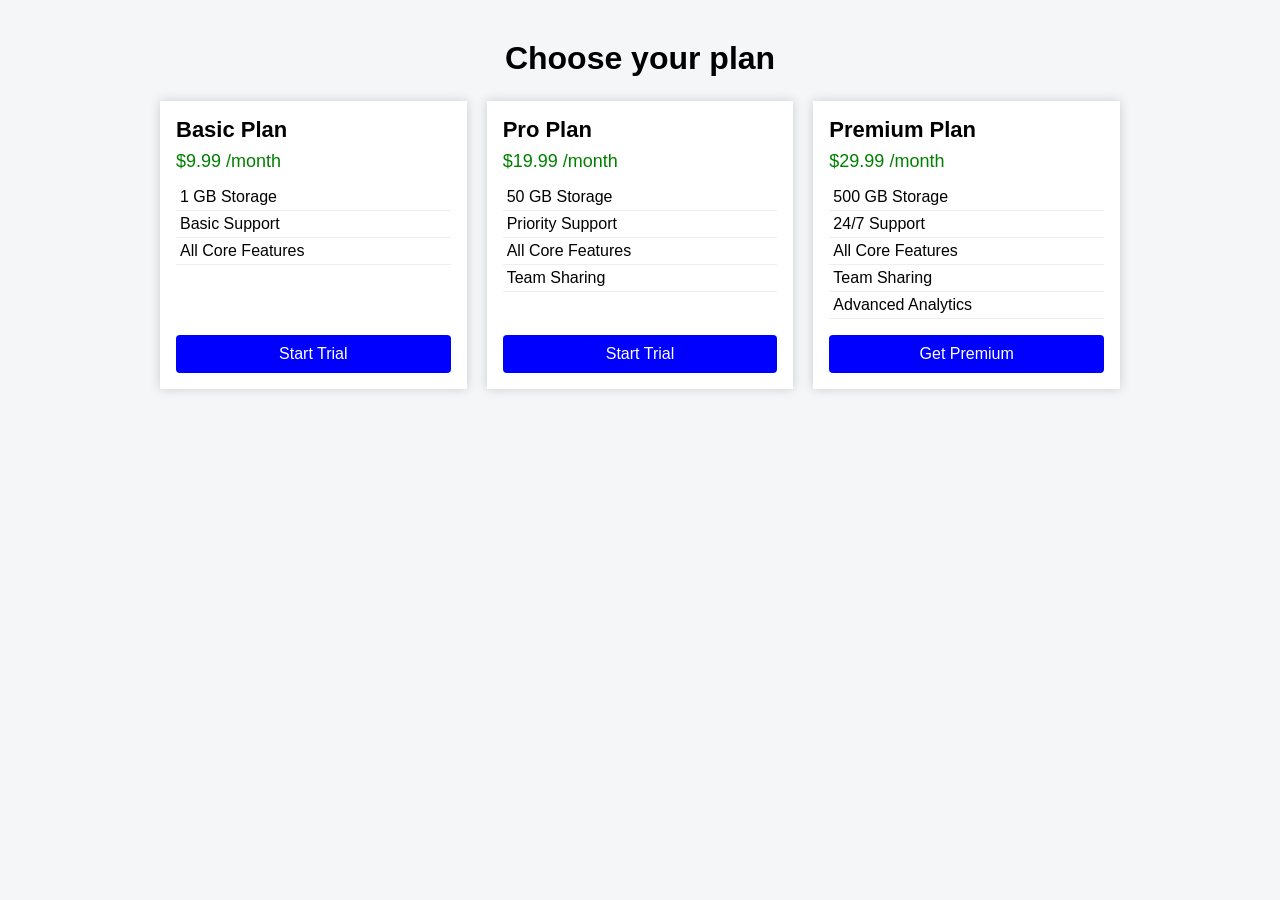
<file: index.html>
<!DOCTYPE html>
<html lang="en">
  <head>
    <meta charset="UTF-8" />
    <meta name="viewport" content="width=device-width, initial-scale=1.0" />
    <title>Pricing Cards</title>
    <link rel="stylesheet" href="styles.css" />
  </head>
  <body>
    <h1>Choose your plan</h1>
    <div class="plans" id="plans"></div>
    <p id="status" role="status" aria-live="polite"></p>

    <script src="script.js"></script>
  </body>
</html>
</file>
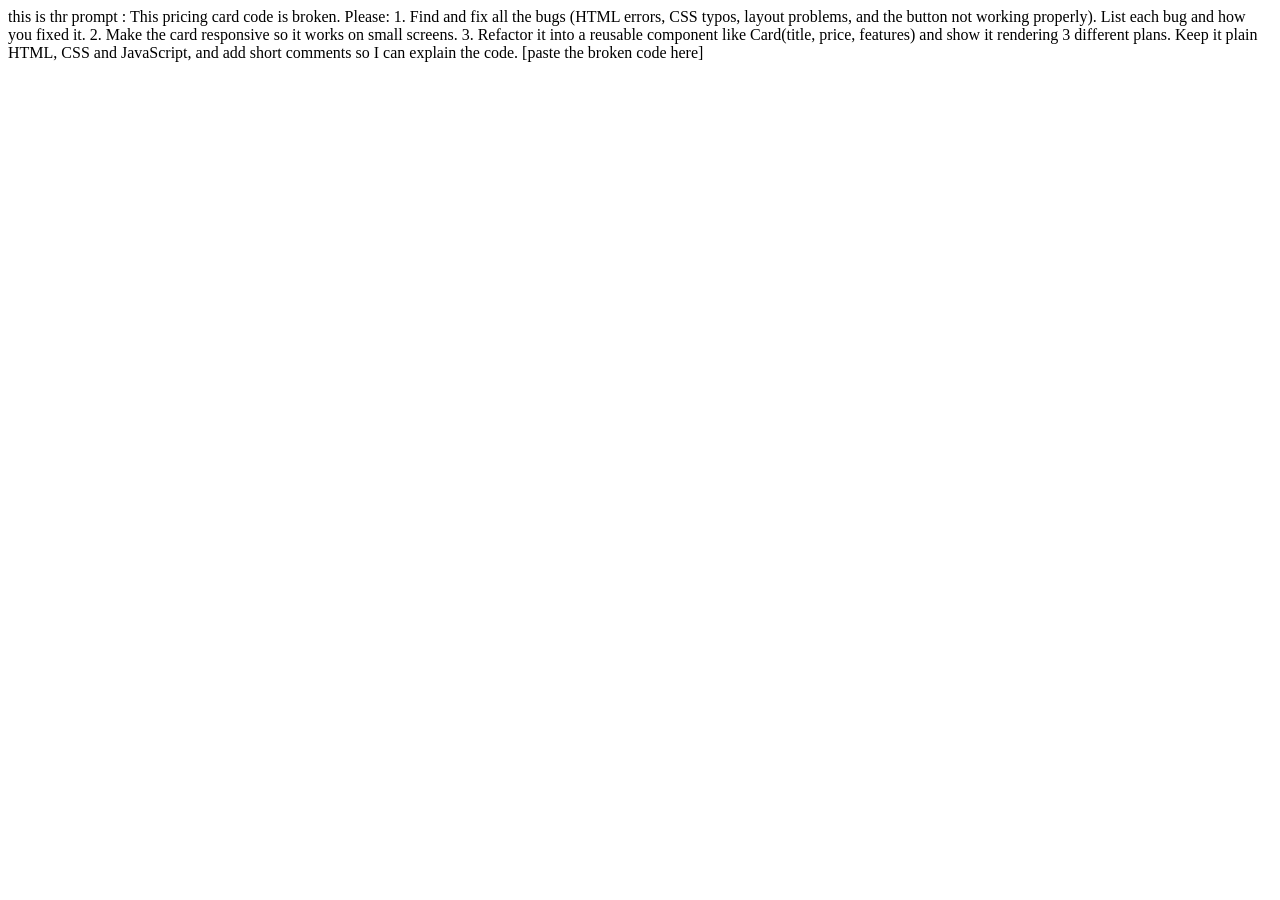
<file: before.html>
<!-- <!DOCTYPE html>
<html>
<head>
<style>
.pricing {
width: 300px;
margin: auto;
background-color: #fff;
box-shdow: 0 0 10px #ccc;
padding: 10px;
text-align: left;
}

.title {
font-size: 22px;
font-weight: bold;
}

.price {
font-size: 18px;
color: green;
}

.features {
list-style: none;
padding-left: 0;
}

.features li {
padding: 4px;
border-bottom: 1px solid #eee;
}

.btn {
background: blue;
color: white;
padding: 10px 20px;
border: none;
margin-top: 10px;
}

.btn:hover {
background: darkblue;
}
</style>
</head>
<body>

<div class="pricing">
<h2 class="title">Basic Plan<h2>
<p class="price">$9.99 /month</p>

<ul class="features">
<li>1 GB Storage</li>
<li>Basic Support</li>
<li>All Core Features</li>
</ul>

<button class="btn">Start Trial</button>
</div>

</body>
</html> -->
this is thr prompt :
This pricing card code is broken. Please:

1. Find and fix all the bugs (HTML errors, CSS typos, layout problems, and the button not working properly). List each bug and how you fixed it.
2. Make the card responsive so it works on small screens.
3. Refactor it into a reusable component like Card(title, price, features) and show it rendering 3 different plans.

Keep it plain HTML, CSS and JavaScript, and add short comments so I can explain the code.

[paste the broken code here]
</file>
<file: styles.css>
*, *::before, *::after {
  box-sizing: border-box;
}

body {
  margin: 0;
  padding: 40px 16px;
  font-family: Arial, Helvetica, sans-serif;
  background: #f4f6f8;
}

h1 {
  margin: 0 0 24px;
  text-align: center;
}

.plans {
  display: grid;
  grid-template-columns: repeat(auto-fit, minmax(240px, 1fr));
  gap: 20px;
  max-width: 960px;
  margin: 0 auto;
}

.pricing {
  display: flex;
  flex-direction: column;
  width: 100%;
  max-width: 320px;
  margin: 0 auto;
  padding: 16px;
  background-color: #fff;
  box-shadow: 0 0 10px #ccc;
  text-align: left;
}

.title {
  margin: 0;
  font-size: 22px;
  font-weight: bold;
}

.price {
  margin: 8px 0 12px;
  font-size: 18px;
  color: green;
}

.features {
  margin: 0 0 16px;
  padding-left: 0;
  list-style: none;
}

.features li {
  padding: 4px;
  border-bottom: 1px solid #eee;
}

.btn {
  margin-top: auto;
  padding: 10px 20px;
  background: blue;
  color: white;
  border: none;
  border-radius: 4px;
  font-size: 16px;
  cursor: pointer;
  transition: background 0.2s;
}

.btn:hover {
  background: darkblue;
}

.btn:focus-visible {
  outline: 3px solid #ffbf47;
  outline-offset: 2px;
}

.btn:active {
  transform: translateY(1px);
}

#status {
  min-height: 1.5em;
  margin-top: 24px;
  text-align: center;
}
</file>
